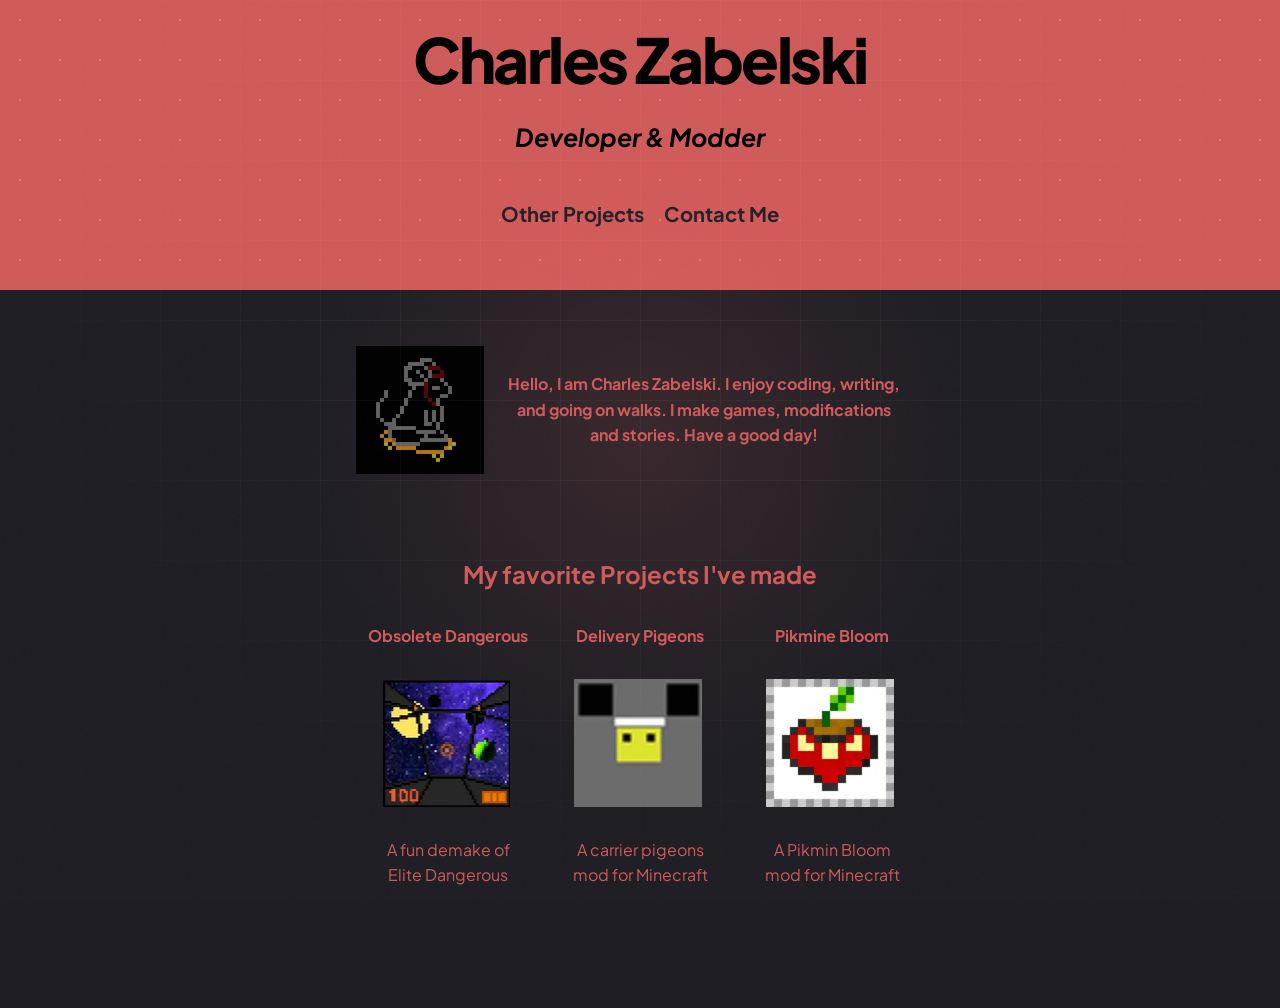
<file: index.html>
<!DOCTYPE html>
 <html lang="en">
 <head>
    <meta charset="UTF-8">
    <meta name="viewport" content="width=device-width, initial-scale=1.0">
    <title>Charles Zabelski's Portfolio</title>
    <link rel="preconnect" href="https://fonts.googleapis.com">
    <link rel="preconnect" href="https://fonts.gstatic.com" crossorigin>
    <link href="https://fonts.googleapis.com/css2?family=Plus+Jakarta+Sans:wght@400;500;600;700;800&family=JetBrains+Mono:wght@400;500&display=swap" rel="stylesheet">
    <link rel="stylesheet" href="templatemo-quantix-style.css">
 </head>
 <body>
    <section class="hero">
        
    <div class="header" >
        <h1 class="header-text" >Charles Zabelski</h1>
        <h5 class="header-text" ><i>Developer & Modder</i></h5>
        <div class="center">
                <a HREF="AllProjects.html" > 
                    <h6 class="header-subtext" >Other Projects</h6>  
                </a> 
                <a HREF="contacts.html" > 
                    <h6 class="header-subtext" >Contact Me</h6>  
                </a>        
        </div>
    
    </div>
    
        <div class="container">
            
            </br>
            <div class="center">
                
                <img src="images/icon.webp" alt="profile picture" width="auto" height="auto">
                <h4 class="gradient-text-about">Hello, I am Charles Zabelski. I enjoy coding, writing, and going on walks. I make games, modifications and stories. Have a good day!</h4>
            </div>             

            </br>
            </br>
            <div class="container">
                <h2 class="gradient-text" ><b>My favorite Projects I've made</b></h2>
                <div class="center">
                    <a HREF="https://blue-claws-entertainment.itch.io/obsolete-dangerous" > 
                        <h4 class="gradient-text" class="centered">Obsolete Dangerous</h4>  
                        <img src="images/Obsolete-dangerous-ss.webp" class="center" alt="Obsolete Dangerous" width="128" height="128">
                        <p class="gradient-text-project" >A fun demake of Elite Dangerous </p>
                    </a>
                    
                    <a HREF="https://www.curseforge.com/minecraft/mc-mods/delivery-pigeons"> 
                        <h4 class="gradient-text" >Delivery Pigeons</h4>  
                        <img src="images/pigeon-logo.webp" alt="Delivery Pigeons" class="center" width="128" height="128">
                        <p class="gradient-text-project" >A carrier pigeons mod for Minecraft</p>
                    </a>

                    <a HREF="https://www.curseforge.com/minecraft/mc-mods/pikmine-bloom"> 
                        <h4 class="gradient-text" >Pikmine Bloom</h4>  
                        <img src="images/pikmine.webp" alt="Pikmine Bloom" class="center" width="128" height="128">
                        <p class="gradient-text-project" >A Pikmin Bloom mod for Minecraft </p>
                    </a>
                </div>

            </div>
        </div>
        
    </section>
   
    </body>
 </html>
</file>
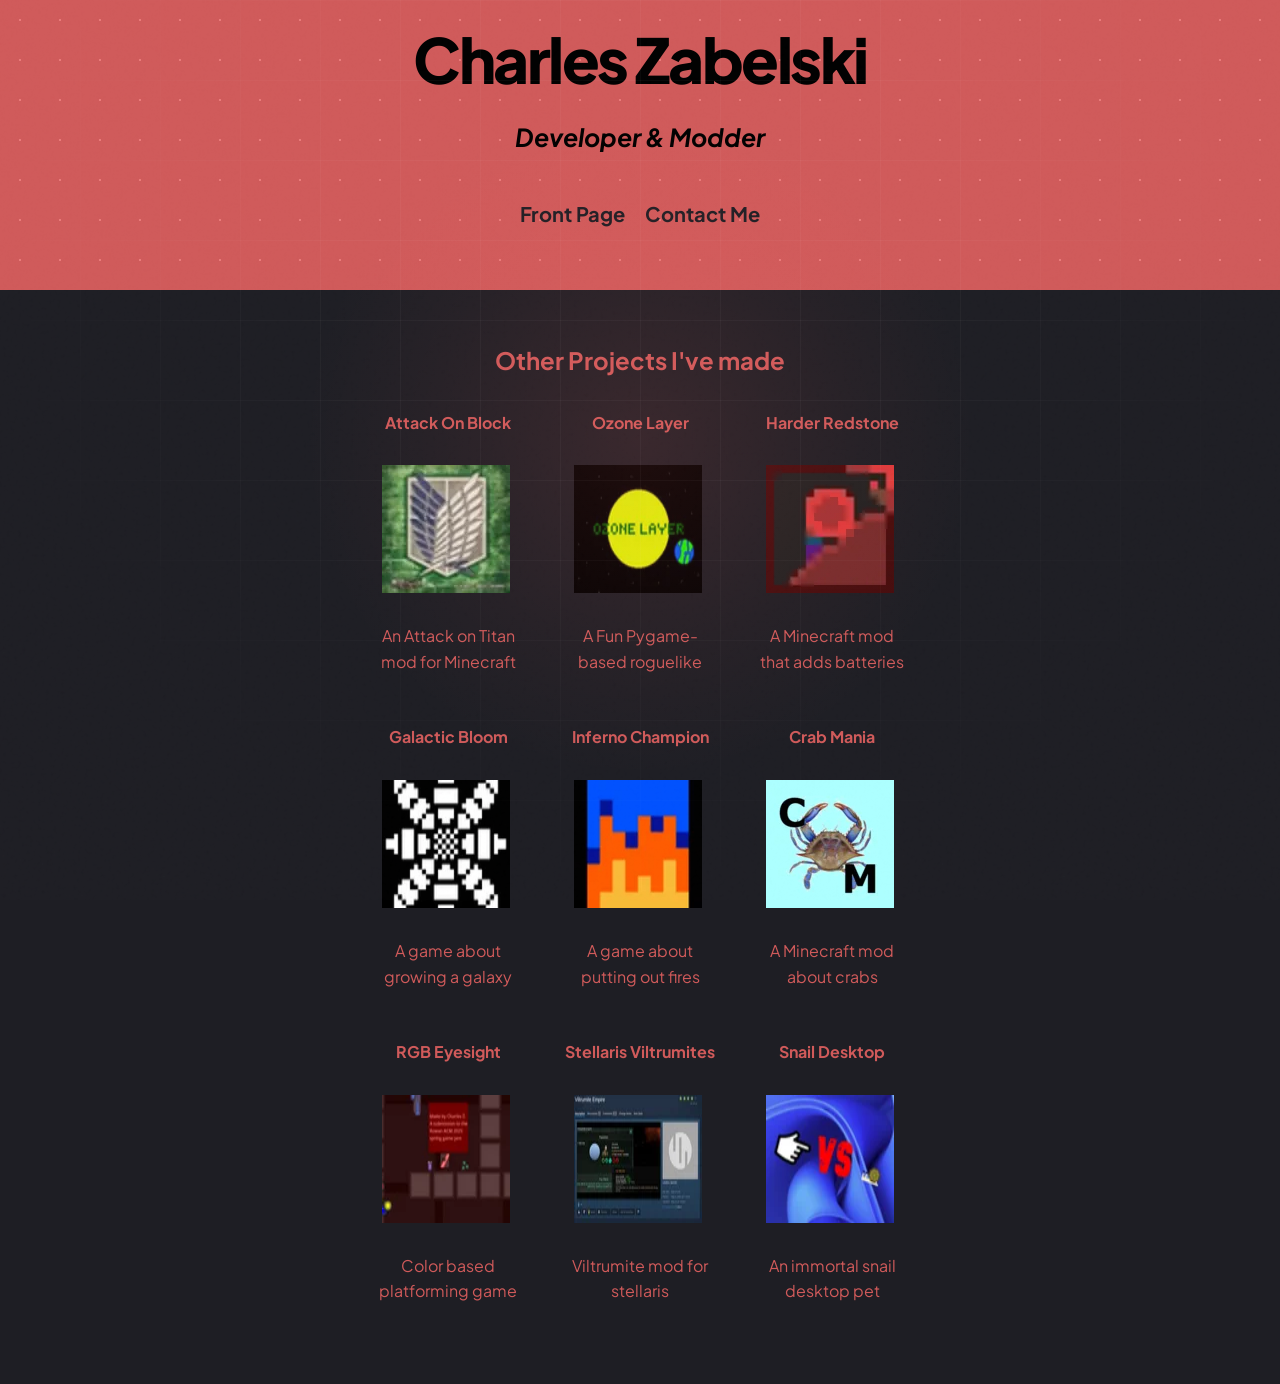
<file: AllProjects.html>
<!DOCTYPE html>
 <html lang="en">
 <head>
    <meta charset="UTF-8">
    <meta name="viewport" content="width=device-width, initial-scale=1.0">
    <title>Charles Zabelski's - Other Projects</title>
    <link rel="preconnect" href="https://fonts.googleapis.com">
    <link rel="preconnect" href="https://fonts.gstatic.com" crossorigin>
    <link href="https://fonts.googleapis.com/css2?family=Plus+Jakarta+Sans:wght@400;500;600;700;800&family=JetBrains+Mono:wght@400;500&display=swap" rel="stylesheet">
    <link rel="stylesheet" href="templatemo-quantix-style.css">
 </head>
 <body>
    <section class="hero">
    <div class="header">
        <h1 class="header-text" >Charles Zabelski</h1>
        <h5 class="header-text" ><i>Developer & Modder</i></h5>
        <div class="center">
                <a HREF="index.html" > 
                    <h6 class="header-subtext" >Front Page</h6>  
                </a> 
                <a HREF="contacts.html" > 
                    <h6 class="header-subtext" >Contact Me</h6>  
                </a>        
        </div>
    </div>
        </br>
        </br>
        
        <div class="wide-container">
                <h2 class="gradient-text">Other Projects I've made</h2>  
                <div class="center">
                    <a HREF="https://www.curseforge.com/minecraft/mc-mods/attack-on-block" > 
                        <h4 class="gradient-text" class="centered">Attack On Block</h4>  
                        <img src="images/aot.webp" class="center" alt="Attack On Block" width="128" height="128">
                        <p class="gradient-text-project" >An Attack on Titan mod for Minecraft</p>
                    </a>
                    
                    <a HREF="https://blue-claws-entertainment.itch.io/ozone-layer"> 
                        <h4 class="gradient-text" >Ozone Layer</h4>  
                        <img src="images/ozone.webp" alt="Ozone Layer" class="center" width="128" height="128">
                        <p class="gradient-text-project" >A Fun Pygame-based roguelike</p>
                    </a>

                    <a HREF="https://www.curseforge.com/minecraft/mc-mods/harder-redstone"> 
                        <h4 class="gradient-text" >Harder Redstone</h4>  
                        <img src="images/hr.webp" alt="Harder Redstone" class="center" width="128" height="128">
                        <p class="gradient-text-project" >A Minecraft mod that adds batteries</p>                    
                    </a>
                </div> 
                <div class="center">
                    <a HREF="https://blue-claws-entertainment.itch.io/galactic-bloom" > 
                        <h4 class="gradient-text" class="centered">Galactic Bloom</h4>  
                        <img src="images/rural.webp" class="center" alt="Rural Galaxy" width="128" height="128">
                        <p class="gradient-text-project" >A game about growing a galaxy</p>
                    </a>
                    
                    <a HREF="https://blue-claws-entertainment.itch.io/inferno-champion"> 
                        <h4 class="gradient-text" >Inferno Champion</h4>  
                        <img src="images/inferno-champion.webp" alt="Inferno Champion" class="center" width="128" height="128">
                        <p class="gradient-text-project" >A game about putting out fires</p>
                    </a>

                    <a HREF="https://www.curseforge.com/minecraft/mc-mods/crab-mania"> 
                        <h4 class="gradient-text" >Crab Mania</h4>  
                        <img src="images/crab-logo.webp" alt="Crab Mania" class="center" width="128" height="128">
                        <p class="gradient-text-project" >A Minecraft mod about crabs</p>
                    </a>
                </div> 
                <div class="center">
                    <a HREF="https://blue-claws-entertainment.itch.io/rgb-eyesight" > 
                        <h4 class="gradient-text" class="centered">RGB Eyesight</h4>  
                        <img src="images/rgb.webp" class="center" alt="RGB Eyesight" width="128" height="128">
                        <p class="gradient-text-project" >Color based platforming game</p>
                    </a>
                    
                    <a HREF="https://steamcommunity.com/sharedfiles/filedetails/?id=3239574526"> 
                        <h4 class="gradient-text" >Stellaris Viltrumites</h4>  
                        <img src="images/viltrumite-stellaris-mod.webp" alt="Stellaris viltrumites mod" class="center" width="128" height="128">
                        <p class="gradient-text-project" >Viltrumite mod for stellaris</p>
                    </a>

                    <a HREF="https://blue-claws-entertainment.itch.io/immortal-snail-desktop-pet"> 
                        <h4 class="gradient-text" >Snail Desktop</h4>  
                        <img src="images/snail.webp" alt="Immortal Snail Desktop" class="center" width="128" height="128">   
                        <p class="gradient-text-project" >An immortal snail desktop pet</p>
                    </a>
                </div>    
            </div>
            
       </div>
    </section>
</body>
</html>
</file>
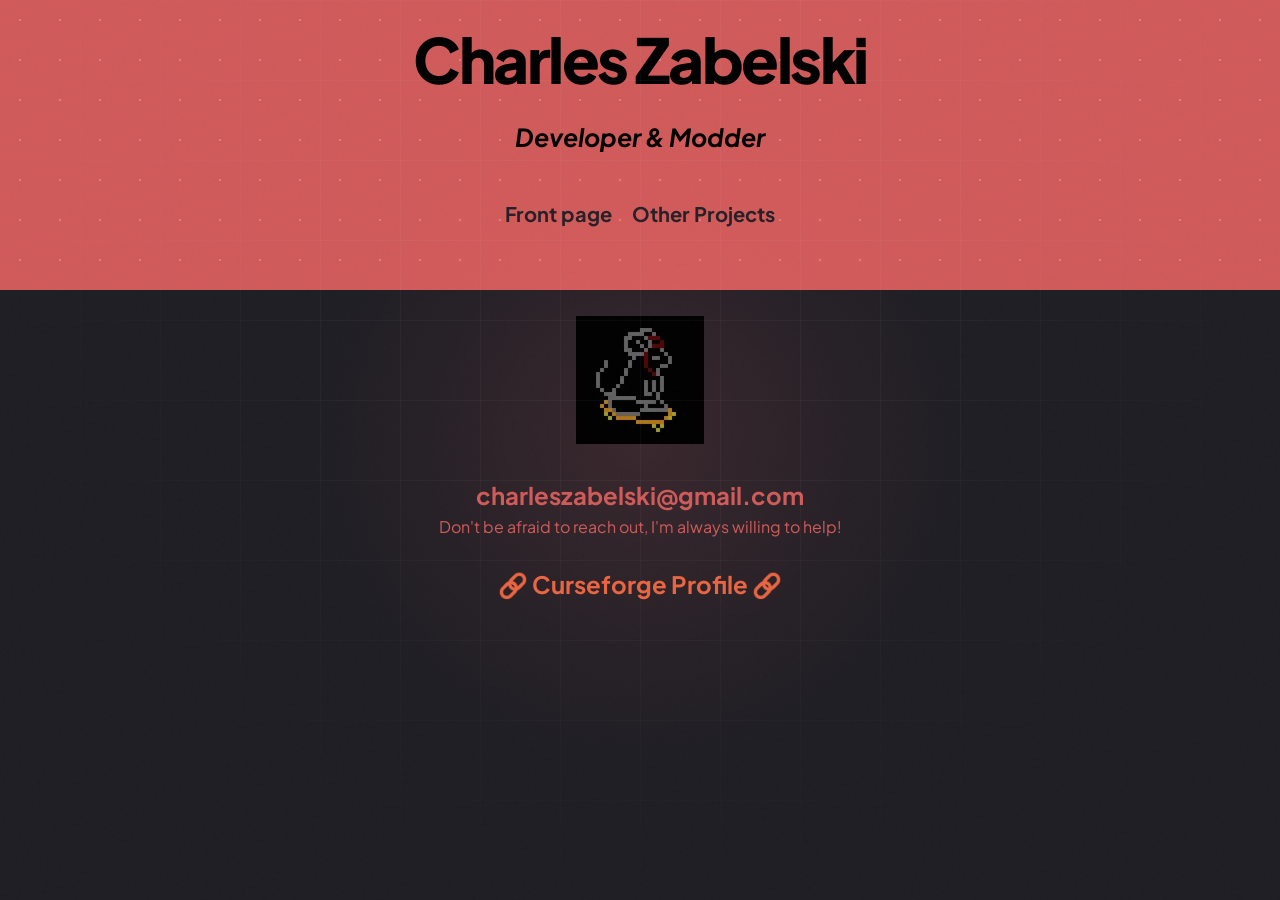
<file: contacts.html>
<!DOCTYPE html>
 <html lang="en">
 <head>
    <meta charset="UTF-8">
    <meta name="viewport" content="width=device-width, initial-scale=1.0">
    <title>Charles Zabelski's Portfolio</title>
    <link rel="preconnect" href="https://fonts.googleapis.com">
    <link rel="preconnect" href="https://fonts.gstatic.com" crossorigin>
    <link href="https://fonts.googleapis.com/css2?family=Plus+Jakarta+Sans:wght@400;500;600;700;800&family=JetBrains+Mono:wght@400;500&display=swap" rel="stylesheet">
    <link rel="stylesheet" href="templatemo-quantix-style.css">
 </head>
 <body>
    <section class="hero">
        
    <div class="header" >
        <h1 class="header-text" >Charles Zabelski</h1>
        <h5 class="header-text" ><i>Developer & Modder</i></h5>
        <div class="center">
                <a HREF="index.html" > 
                    <h6 class="header-subtext" >Front page</h6>  
                </a> 
                <a HREF="AllProjects.html" > 
                    <h6 class="header-subtext" >Other Projects</h6>  
                </a>        
        </div>
    </div>
    
        <div class="container">
            
            </br>
            <img src="images/icon.webp" alt="profile picture" width="auto" height="auto">
             </br></br>
            <h2 class="gradient-text">charleszabelski@gmail.com</h2>
            <p class="gradient-text"> Don't be afraid to reach out, I'm always willing to help!</p>
            </br>
            <a HREF="https://www.curseforge.com/members/charz1851/projects" class="gradient-text"><h2 class="curseforge">🔗 Curseforge Profile 🔗</h2></a>
            
        </div>
    </div>
        
    </section>
   
    </body>
 </html>
</file>
<file: templatemo-quantix-style.css>
/* ============================================
           QUANTIX - SaaS Landing Page Template
           Design: TemplateMo
           https://templatemo.com
        ============================================ */

        *,
        *::before,
        *::after {
            margin: 0;
            padding: 0;
            box-sizing: border-box;
        }

        :root {
            --deep-space: #1E1E24;
            --surface-1: #26262D;
            --surface-2: #2E2E36;
            --surface-3: #36363F;
            --accent: #D05A5A;
            --accent-light: #EA7A7A;
            --accent-glow: rgba(255, 107, 107, 0.35);
            --accent-soft: rgba(255, 107, 107, 0.08);
            --accent-border: rgba(255, 107, 107, 0.25);
            --text-primary: #EEEEF0;
            --text-secondary: #8A8B9E;
            --text-muted: #55566A;
            --border-subtle: rgba(255, 255, 255, 0.06);
            --green: #22C55E;
            --amber: #F59E0B;
            --rose: #F43F5E;
            --radius: 16px;
            --radius-sm: 10px;
            --radius-xs: 6px;
            --radius-pill: 100px;
        }

        html { scroll-behavior: smooth; }

        body {
            font-family: 'Plus Jakarta Sans', -apple-system, sans-serif;
            background-color: var(--deep-space);
            color: var(--text-primary);
            line-height: 1.6;
            overflow-x: hidden;
            -webkit-font-smoothing: antialiased;
        }

        /* Grain overlay */
        body::after {
            content: '';
            position: fixed;
            inset: 0;
            background-image: url("data:image/svg+xml,%3Csvg viewBox='0 0 256 256' xmlns='http://www.w3.org/2000/svg'%3E%3Cfilter id='n'%3E%3CfeTurbulence type='fractalNoise' baseFrequency='0.9' numOctaves='4' stitchTiles='stitch'/%3E%3C/filter%3E%3Crect width='100%25' height='100%25' filter='url(%23n)' opacity='0.03'/%3E%3C/svg%3E");
            pointer-events: none;
            z-index: 9999;
            opacity: 0.5;
        }

        a { text-decoration: none; color: inherit; }

        header-background {
          background-size: 40px 40px;
          background-image: radial-gradient(circle, #000000 1px, rgba(0, 0, 0, 0) 1px);
        }
        .mono { font-family: 'JetBrains Mono', monospace; }

        /* ===== NAVBAR ===== */

        .navbar {
            position: fixed;
            top: 0;
            left: 0;
            width: 100%;
            z-index: 1000;
            padding: 20px 0;
            transition: all 0.4s ease;
        }

        .navbar.scrolled {
            background: rgba(30, 30, 36, 0.8);
            backdrop-filter: blur(24px);
            -webkit-backdrop-filter: blur(24px);
            padding: 14px 0;
            border-bottom: 1px solid var(--border-subtle);
        }

        .navbar .container {
            display: flex;
            align-items: center;
            justify-content: space-between;
        }

        .nav-brand {
            font-size: 20px;
            font-weight: 800;
            letter-spacing: -0.04em;
            display: flex;
            align-items: center;
            gap: 10px;
        }

        .brand-icon {
            width: 30px;
            height: 30px;
            background: var(--accent);
            border-radius: 8px;
            display: grid;
            place-items: center;
            font-size: 14px;
            font-weight: 800;
            color: #fff;
            box-shadow: 0 0 24px var(--accent-glow);
        }

        .nav-links {
            display: flex;
            align-items: center;
            gap: 32px;
            list-style: none;
        }

        .nav-links a {
            font-size: 13.5px;
            font-weight: 500;
            color: var(--text-muted);
            transition: color 0.3s;
            letter-spacing: -0.01em;
        }

        .nav-links a:hover { color: var(--text-primary); }

        .nav-mobile-actions {
            display: none;
        }

        .nav-actions { display: flex; align-items: center; gap: 10px; }

        .btn {
            display: inline-flex;
            align-items: center;
            justify-content: center;
            gap: 8px;
            padding: 10px 22px;
            border-radius: var(--radius-pill);
            font-family: inherit;
            font-size: 13.5px;
            font-weight: 600;
            cursor: pointer;
            border: none;
            transition: all 0.3s ease;
            letter-spacing: -0.01em;
        }

        .btn-ghost { background: transparent; color: var(--text-secondary); }
        .btn-ghost:hover { color: var(--text-primary); }

        .btn-primary {
            background: var(--accent);
            color: #fff;
            box-shadow: 0 0 24px var(--accent-glow),
                        0 1px 0 rgba(255,255,255,0.1) inset;
        }

        .btn-primary:hover {
            background: #FF8585;
            box-shadow: 0 0 36px var(--accent-glow),
                        0 1px 0 rgba(255,255,255,0.15) inset;
            transform: translateY(-1px);
        }

        .btn-secondary {
            background: rgba(255,255,255,0.05);
            color: var(--text-primary);
            border: 1px solid var(--border-subtle);
        }

        .btn-secondary:hover {
            background: rgba(255,255,255,0.08);
            border-color: rgba(255,255,255,0.1);
        }

        .btn-lg { padding: 14px 32px; font-size: 14.5px; }

        .btn-primary .btn-arrow { transition: transform 0.3s; }
        .btn-primary:hover .btn-arrow { transform: translateX(3px); }

        .nav-toggle {
            display: none;
            flex-direction: column;
            gap: 5px;
            background: none;
            border: none;
            cursor: pointer;
            padding: 4px;
            z-index: 1001;
        }

        .nav-toggle span {
            width: 20px;
            height: 2px;
            background: var(--text-primary);
            border-radius: 2px;
            transition: all 0.3s;
        }

        .nav-toggle.active span:nth-child(1) { transform: rotate(45deg) translate(5px, 5px); }
        .nav-toggle.active span:nth-child(2) { opacity: 0; }
        .nav-toggle.active span:nth-child(3) { transform: rotate(-45deg) translate(5px, -5px); }

        /* ===== HERO ===== */



        .hero::before {
            content: '';
            position: absolute;
            top: 10%;
            left: 50%;
            transform: translateX(-50%);
            width: 1000px;
            height: 700px;
            background: radial-gradient(circle at center,
                rgba(255, 107, 107, 0.12) 0%,
                rgba(255, 107, 107, 0.04) 35%,
                transparent 55%);
            pointer-events: none;
        }

        .hero::after {
            content: '';
            position: absolute;
            inset: 0;
            background-image:
                linear-gradient(rgba(255,255,255,0.035) 1px, transparent 1px),
                linear-gradient(90deg, rgba(255,255,255,0.035) 1px, transparent 1px);
            background-size: 80px 80px;
            mask-image: radial-gradient(ellipse at 50% 30%, black 30%, transparent 75%);
            -webkit-mask-image: radial-gradient(ellipse at 50% 30%, black 30%, transparent 75%);
            pointer-events: none;
        }
        
        .hero-inner {
            position: relative;
            z-index: 1;
            display: grid;
            grid-template-columns: 1fr 1fr;
            gap: 60px;
            align-items: center;
            max-width: 1200px;
            margin: 0 auto;
        }

        .hero-content { max-width: 560px; }

        .hero-badge {
            display: inline-flex;
            align-items: center;
            gap: 8px;
            padding: 5px 16px 5px 7px;
            background: var(--accent-soft);
            border: 1px solid rgba(255, 107, 107, 0.2);
            border-radius: var(--radius-pill);
            font-size: 12.5px;
            font-weight: 600;
            color: var(--accent-light);
            margin-bottom: 28px;
        }

        .badge-dot {
            width: 7px;
            height: 7px;
            background: var(--green);
            border-radius: 50%;
            box-shadow: 0 0 8px rgba(34, 197, 94, 0.6);
            animation: dotPulse 2s ease-in-out infinite;
        }

        @keyframes dotPulse {
            0%, 100% { opacity: 1; }
            50% { opacity: 0.4; }
        }

        .hero h1 {
            font-size: clamp(40px, 5vw, 62px);
            font-weight: 800;
            letter-spacing: -0.04em;
            line-height: normal;
            margin-bottom: 20px;
        }

        .gradient-text {
            background: var(--accent);
            -webkit-background-clip: text;
            background-clip: text;
            -webkit-text-fill-color: transparent;
            text-align: center;

            word-wrap: break-word;

        }
        .gradient-text-project {
            background: var(--accent);
            -webkit-background-clip: text;
            background-clip: text;
            -webkit-text-fill-color: transparent;
            text-align: center;
            margin:20px;
            width: 152px;
            word-wrap: break-word;


        }
        .gradient-text-about {
            background: var(--accent);
            -webkit-background-clip: text;
            background-clip: text;
            -webkit-text-fill-color: transparent;
            text-align: center;
            margin:20px;
            width: 400px;
            word-wrap: wrap;


        }
        .hero-desc {
            font-size: 16.5px;
            color: var(--text-secondary);
            line-height: 1.7;
            margin-bottom: 36px;
            max-width: 460px;
        }
        .header {
          padding: 20px;
          text-align: center;
          background: var(--accent);
          color: gray;
          font-size: 30px;
            background-size: 40px 40px;
          background-image: radial-gradient(circle, var(--accent-light) 1px, rgba(0, 0, 0, 0) 1px);
        }
        .header-text {
          text-align: center;
          color: #000000;
         }
        .header-subtext{
         padding:10px;
          text-align: center;
          color: var(--deep-space);
        }
        .curseforge{

            background: #ea6541;
            -webkit-background-clip: text;
            background-clip: text;
            -webkit-text-fill-color: transparent;
            text-align: center;

        }
        .hero-cta {
            display: flex;
            align-items: center;
            gap: 14px;
            margin-bottom: 48px;
        }

        .trusted-row { display: flex; flex-direction: column; gap: 14px; }

        .trusted-label {
            font-size: 11.5px;
            font-weight: 500;
            color: var(--text-muted);
            text-transform: uppercase;
            letter-spacing: 0.1em;
        }

        .trusted-logos {
            display: flex;
            align-items: center;
            gap: 28px;
            flex-wrap: wrap;
        }

        .trusted-logo {
            opacity: 0.25;
            transition: opacity 0.3s;
            font-size: 14px;
            font-weight: 700;
            color: var(--text-secondary);
            letter-spacing: -0.02em;
            display: flex;
            align-items: center;
            gap: 6px;
        }

        .trusted-logo:hover { opacity: 0.5; }

        .trusted-logo .t-icon {
            width: 18px;
            height: 18px;
            border-radius: 4px;
            background: rgba(255,255,255,0.15);
        }
  .top-left {
      position: absolute;
      top: 8px;
      left: 16px;
    }
    .center {
      display: flex;
      justify-content: center;
      align-items: center;

        margin: 30px;    
    }
    .centered {
      position: absolute;

      top: 50%;
      left: 50%;

      transform: translate(-50%, -50%);
    }
    .container {
      position: relative;
      text-align: center;
      color: white;
       margin-bottom: 100px;
        
    }
        .wide-container {
            float: center;
            clear: none;
            margin-bottom: 60px;
            text-align: center;        
        }
        /* Hero mockup */
        .hero-mockup { position: relative; }

        .mockup-window {
            background: var(--surface-1);
            border: 1px solid var(--border-subtle);
            border-radius: 14px;
            overflow: hidden;
            box-shadow: 0 40px 80px rgba(0,0,0,0.5),
                        0 0 0 1px rgba(255,255,255,0.03) inset;
            transform: perspective(1200px) rotateY(-4deg) rotateX(2deg);
            transition: transform 0.5s ease;
        }

        .mockup-window:hover {
            transform: perspective(1200px) rotateY(-1deg) rotateX(1deg);
        }

        .mockup-toolbar {
            display: flex;
            align-items: center;
            gap: 6px;
            padding: 12px 16px;
            border-bottom: 1px solid var(--border-subtle);
        }

        .mockup-dot {
            width: 10px;
            height: 10px;
            border-radius: 50%;
        }

        .mockup-dot:nth-child(1) { background: var(--rose); opacity: 0.7; }
        .mockup-dot:nth-child(2) { background: var(--amber); opacity: 0.7; }
        .mockup-dot:nth-child(3) { background: var(--green); opacity: 0.7; }

        .mockup-body { padding: 20px; }

        .mockup-metric-row {
            display: grid;
            grid-template-columns: repeat(3, 1fr);
            gap: 12px;
            margin-bottom: 16px;
        }

        .mockup-metric {
            background: var(--surface-2);
            border-radius: 10px;
            padding: 14px;
            border: 1px solid var(--border-subtle);
        }

        .mockup-metric .mm-label {
            font-size: 10px;
            color: var(--text-muted);
            margin-bottom: 6px;
            text-transform: uppercase;
            letter-spacing: 0.06em;
        }

        .mockup-metric .mm-value {
            font-size: 20px;
            font-weight: 800;
            letter-spacing: -0.04em;
        }

        .mockup-metric .mm-change {
            font-size: 10px;
            font-weight: 600;
            color: var(--green);
            margin-top: 4px;
        }

        .mockup-chart {
            background: var(--surface-2);
            border-radius: 10px;
            padding: 16px;
            border: 1px solid var(--border-subtle);
            height: 120px;
            position: relative;
            overflow: hidden;
        }

        .mockup-chart-label {
            font-size: 10px;
            color: var(--text-muted);
            text-transform: uppercase;
            letter-spacing: 0.06em;
        }

        .chart-line {
            position: absolute;
            bottom: 16px;
            left: 16px;
            right: 16px;
            height: 60px;
        }

        .chart-line svg { width: 100%; height: 100%; }

        /* ===== SECTIONS ===== */

        .section { padding: 120px 0; position: relative; }

        .section-label {
            display: inline-flex;
            align-items: center;
            gap: 8px;
            font-size: 12px;
            font-weight: 600;
            color: var(--accent);
            text-transform: uppercase;
            letter-spacing: 0.1em;
            margin-bottom: 14px;
            font-family: 'JetBrains Mono', monospace;
        }

        .section-label::before {
            content: '';
            width: 18px;
            height: 2px;
            background: var(--accent);
            border-radius: 2px;
        }

        .section-title {
            font-size: clamp(30px, 4vw, 46px);
            font-weight: 800;
            letter-spacing: -0.04em;
            line-height: 1.1;
            margin-bottom: 14px;
        }

        .section-desc {
            font-size: 16px;
            color: var(--text-secondary);
            max-width: 480px;
            line-height: 1.7;
        }

        .section-header {
            text-align: center;
            margin-bottom: 64px;
        }

        .section-header .section-desc { margin: 0 auto; }

        /* ===== TABBED FEATURES ===== */

        .features-section {
            border-top: 1px solid var(--border-subtle);
        }

        .feature-tabs {
            display: flex;
            justify-content: center;
            gap: 4px;
            margin-bottom: 56px;
            background: var(--surface-1);
            border: 1px solid var(--border-subtle);
            border-radius: var(--radius-pill);
            padding: 4px;
            width: fit-content;
            margin-left: auto;
            margin-right: auto;
        }

        .feature-tab {
            padding: 10px 24px;
            border-radius: var(--radius-pill);
            font-family: inherit;
            font-size: 13.5px;
            font-weight: 600;
            color: var(--text-muted);
            background: transparent;
            border: none;
            cursor: pointer;
            transition: all 0.3s ease;
            white-space: nowrap;
            letter-spacing: -0.01em;
        }

        .feature-tab:hover {
            color: var(--text-secondary);
        }

        .feature-tab.active {
            background: var(--accent);
            color: #fff;
            box-shadow: 0 0 20px var(--accent-glow);
        }

        .feature-panels { position: relative; }

        .feature-panel {
            display: none;
            grid-template-columns: 1fr 1.2fr;
            gap: 64px;
            align-items: center;
            animation: panelIn 0.45s ease forwards;
        }

        .feature-panel.active { display: grid; }

        @keyframes panelIn {
            from { opacity: 0; transform: translateY(16px); }
            to { opacity: 1; transform: translateY(0); }
        }

        .feature-text { max-width: 440px; }

        .feature-text .feat-icon {
            width: 48px;
            height: 48px;
            background: var(--accent-soft);
            border: 1px solid rgba(255, 107, 107, 0.10);
            border-radius: 12px;
            display: grid;
            place-items: center;
            margin-bottom: 24px;
            color: var(--accent);
        }

        .feature-text h3 {
            font-size: 28px;
            font-weight: 800;
            letter-spacing: -0.04em;
            margin-bottom: 14px;
            line-height: 1.15;
        }

        .feature-text p {
            font-size: 15px;
            color: var(--text-secondary);
            line-height: 1.75;
            margin-bottom: 28px;
        }

        .feature-bullets {
            list-style: none;
            display: flex;
            flex-direction: column;
            gap: 12px;
        }

        .feature-bullets li {
            display: flex;
            align-items: center;
            gap: 10px;
            font-size: 13.5px;
            color: var(--text-secondary);
        }

        .feature-bullets li svg { color: var(--accent); flex-shrink: 0; }

        /* Feature panel embedded UIs */
        .feature-visual {
            background: var(--surface-1);
            border: 1px solid var(--border-subtle);
            border-radius: 16px;
            overflow: hidden;
            box-shadow: 0 20px 60px rgba(0,0,0,0.3);
            position: relative;
        }

        .fv-toolbar {
            display: flex;
            align-items: center;
            gap: 6px;
            padding: 11px 16px;
            border-bottom: 1px solid var(--border-subtle);
            background: rgba(255,255,255,0.02);
        }

        .fv-dot { width: 8px; height: 8px; border-radius: 50%; }
        .fv-dot:nth-child(1) { background: var(--rose); opacity: 0.6; }
        .fv-dot:nth-child(2) { background: var(--amber); opacity: 0.6; }
        .fv-dot:nth-child(3) { background: var(--green); opacity: 0.6; }

        .fv-body { padding: 24px; }

        /* — Panel 1: Dashboard mini-UI — */
        .dash-metrics {
            display: grid;
            grid-template-columns: repeat(3, 1fr);
            gap: 10px;
            margin-bottom: 16px;
        }

        .dash-metric {
            background: var(--surface-2);
            border: 1px solid var(--border-subtle);
            border-radius: var(--radius-sm);
            padding: 14px;
        }

        .dash-metric .dm-label {
            font-size: 9.5px;
            color: var(--text-muted);
            text-transform: uppercase;
            letter-spacing: 0.08em;
            margin-bottom: 6px;
            font-family: 'JetBrains Mono', monospace;
        }

        .dash-metric .dm-val {
            font-size: 22px;
            font-weight: 800;
            letter-spacing: -0.04em;
            margin-bottom: 4px;
        }

        .dash-metric .dm-change {
            font-size: 10px;
            font-weight: 600;
        }

        .dm-change.up { color: var(--green); }
        .dm-change.down { color: var(--rose); }

        .dash-chart-area {
            background: var(--surface-2);
            border: 1px solid var(--border-subtle);
            border-radius: var(--radius-sm);
            padding: 16px;
            height: 140px;
            position: relative;
        }

        .dash-chart-area .dca-title {
            font-size: 10px;
            color: var(--text-muted);
            text-transform: uppercase;
            letter-spacing: 0.08em;
            font-family: 'JetBrains Mono', monospace;
            margin-bottom: 8px;
        }

        .dash-chart-area svg { width: 100%; height: 80px; }

        /* — Panel 2: Funnel visual — */
        .funnel-stages {
            display: flex;
            flex-direction: column;
            gap: 6px;
        }

        .funnel-stage {
            display: flex;
            align-items: center;
            gap: 14px;
            padding: 10px 14px;
            background: var(--surface-2);
            border: 1px solid var(--border-subtle);
            border-radius: var(--radius-xs);
        }

        .funnel-bar-wrap { flex: 1; }

        .funnel-bar-label {
            display: flex;
            justify-content: space-between;
            font-size: 11px;
            margin-bottom: 5px;
        }

        .funnel-bar-label span:first-child { color: var(--text-secondary); }
        .funnel-bar-label span:last-child { font-family: 'JetBrains Mono', monospace; color: var(--text-muted); font-size: 10.5px; }

        .funnel-track {
            height: 6px;
            background: rgba(255,255,255,0.06);
            border-radius: 6px;
            overflow: hidden;
        }

        .funnel-fill {
            height: 100%;
            border-radius: 6px;
            background: var(--accent);
            transition: width 0.8s cubic-bezier(0.4, 0, 0.2, 1);
        }

        .funnel-fill.green { background: var(--green); }
        .funnel-fill.amber { background: var(--amber); }

        .funnel-drop {
            font-size: 10px;
            font-weight: 600;
            color: var(--rose);
            font-family: 'JetBrains Mono', monospace;
            width: 44px;
            text-align: right;
            flex-shrink: 0;
        }

        /* — Panel 3: Code snippet — */
        .code-block {
            background: var(--deep-space);
            border: 1px solid var(--border-subtle);
            border-radius: var(--radius-sm);
            padding: 20px;
            font-family: 'JetBrains Mono', monospace;
            font-size: 12px;
            line-height: 1.8;
            color: var(--text-secondary);
            overflow-x: auto;
        }

        .code-block .c-key { color: var(--accent-light); }
        .code-block .c-str { color: var(--green); }
        .code-block .c-fn { color: var(--amber); }
        .code-block .c-comment { color: var(--text-muted); }
        .code-block .c-num { color: var(--rose); }

        .code-output {
            margin-top: 12px;
            background: var(--surface-2);
            border: 1px solid var(--border-subtle);
            border-radius: var(--radius-sm);
            padding: 14px 16px;
        }

        .code-output .co-label {
            font-size: 9.5px;
            color: var(--text-muted);
            text-transform: uppercase;
            letter-spacing: 0.08em;
            font-family: 'JetBrains Mono', monospace;
            margin-bottom: 8px;
        }

        .code-output .co-result {
            display: flex;
            align-items: center;
            gap: 8px;
            font-size: 12px;
            color: var(--green);
            font-family: 'JetBrains Mono', monospace;
        }

        .co-result .pulse-ring {
            width: 8px;
            height: 8px;
            background: var(--green);
            border-radius: 50%;
            box-shadow: 0 0 8px rgba(34,197,94,0.5);
        }

        /* — Panel 4: Session replay — */
        .replay-ui {
            background: var(--surface-2);
            border: 1px solid var(--border-subtle);
            border-radius: var(--radius-sm);
            overflow: hidden;
        }

        .replay-header {
            padding: 10px 14px;
            border-bottom: 1px solid var(--border-subtle);
            display: flex;
            align-items: center;
            justify-content: space-between;
        }

        .replay-header .rh-left {
            display: flex;
            align-items: center;
            gap: 8px;
            font-size: 11px;
            color: var(--text-secondary);
        }

        .replay-header .rh-left .live-dot {
            width: 6px;
            height: 6px;
            background: var(--rose);
            border-radius: 50%;
            box-shadow: 0 0 6px rgba(244,63,94,0.5);
            animation: dotPulse 1.5s ease-in-out infinite;
        }

        .replay-header .rh-time {
            font-size: 10px;
            color: var(--text-muted);
            font-family: 'JetBrains Mono', monospace;
        }

        .replay-viewport {
            padding: 20px;
            min-height: 160px;
            position: relative;
        }

        /* Fake mini-page inside replay */
        .replay-page {
            background: #28282f;
            border-radius: 6px;
            padding: 14px;
            border: 1px solid var(--border-subtle);
        }

        .rp-nav {
            height: 6px;
            background: rgba(255,255,255,0.06);
            border-radius: 3px;
            margin-bottom: 12px;
            width: 60%;
        }

        .rp-hero-block {
            height: 10px;
            background: rgba(255,255,255,0.08);
            border-radius: 3px;
            margin-bottom: 6px;
            width: 80%;
        }

        .rp-hero-block:nth-child(3) { width: 50%; margin-bottom: 12px; }

        .rp-btn-block {
            display: inline-block;
            height: 8px;
            width: 48px;
            background: var(--accent);
            opacity: 0.6;
            border-radius: 4px;
            margin-bottom: 16px;
        }

        .rp-grid {
            display: grid;
            grid-template-columns: repeat(3, 1fr);
            gap: 6px;
        }

        .rp-card {
            height: 28px;
            background: rgba(255,255,255,0.04);
            border-radius: 4px;
            border: 1px solid var(--border-subtle);
        }

        /* Cursor animation */
        .replay-cursor {
            position: absolute;
            width: 12px;
            height: 12px;
            border-left: 2px solid var(--accent);
            border-top: 2px solid var(--accent);
            transform: rotate(-45deg);
            filter: drop-shadow(0 0 6px rgba(255,107,107,0.4));
            animation: cursorMove 4s ease-in-out infinite;
        }

        @keyframes cursorMove {
            0% { top: 60px; left: 40px; }
            25% { top: 80px; left: 140px; }
            50% { top: 110px; left: 100px; }
            75% { top: 70px; left: 180px; }
            100% { top: 60px; left: 40px; }
        }

        .replay-timeline {
            padding: 10px 14px;
            border-top: 1px solid var(--border-subtle);
            display: flex;
            align-items: center;
            gap: 10px;
        }

        .replay-timeline .rt-play {
            width: 20px;
            height: 20px;
            border-radius: 50%;
            background: var(--accent);
            display: grid;
            place-items: center;
            flex-shrink: 0;
        }

        .rt-track {
            flex: 1;
            height: 3px;
            background: rgba(255,255,255,0.08);
            border-radius: 3px;
            overflow: hidden;
        }

        .rt-progress {
            height: 100%;
            width: 45%;
            background: var(--accent);
            border-radius: 3px;
        }

        .replay-events {
            margin-top: 12px;
            display: flex;
            gap: 8px;
        }

        .replay-event-tag {
            padding: 4px 10px;
            background: var(--surface-2);
            border: 1px solid var(--border-subtle);
            border-radius: var(--radius-xs);
            font-size: 10px;
            color: var(--text-muted);
            font-family: 'JetBrains Mono', monospace;
            display: flex;
            align-items: center;
            gap: 5px;
        }

        .replay-event-tag .re-dot {
            width: 5px;
            height: 5px;
            border-radius: 50%;
        }

        /* — Panel 5: Privacy — */
        .privacy-grid {
            display: grid;
            grid-template-columns: 1fr 1fr;
            gap: 10px;
        }

        .privacy-card {
            background: var(--surface-2);
            border: 1px solid var(--border-subtle);
            border-radius: var(--radius-sm);
            padding: 18px;
        }

        .privacy-card .pc-icon {
            width: 32px;
            height: 32px;
            border-radius: 8px;
            background: rgba(34,197,94,0.1);
            border: 1px solid rgba(34,197,94,0.15);
            display: grid;
            place-items: center;
            margin-bottom: 12px;
            color: var(--green);
        }

        .privacy-card h4 {
            font-size: 13px;
            font-weight: 700;
            margin-bottom: 4px;
            letter-spacing: -0.02em;
        }

        .privacy-card p {
            font-size: 11.5px;
            color: var(--text-muted);
            line-height: 1.55;
        }

       
        /* ===== FOOTER ===== */

        .footer {
            border-top: 1px solid var(--border-subtle);
            padding: 0;
        }

        /* Row 1: Links */
        .footer-row-links {
            display: flex;
            align-items: center;
            justify-content: center;
            gap: 32px;
            padding: 28px 0;
            flex-wrap: wrap;
            border-bottom: 1px solid var(--border-subtle);
        }

        .footer-row-links a {
            font-size: 13px;
            color: var(--text-muted);
            transition: color 0.3s;
            letter-spacing: -0.01em;
        }

        .footer-row-links a:hover {
            color: var(--text-primary);
        }

        .footer-link-dot {
            width: 3px;
            height: 3px;
            border-radius: 50%;
            background: rgba(255, 255, 255, 0.12);
            flex-shrink: 0;
        }

        /* Row 2: Copyright + socials */
        .footer-row-bottom {
            display: flex;
            align-items: center;
            justify-content: space-between;
            padding: 24px 0 28px;
        }

        .footer-copy {
            font-size: 12.5px;
            color: var(--text-muted);
        }

        .footer-copy a {
            color: var(--accent);
            transition: color 0.3s;
        }

        .footer-copy a:hover {
            color: var(--accent-light);
        }

        .footer-right {
            display: flex;
            align-items: center;
            gap: 24px;
        }

        .footer-legal {
            display: flex;
            align-items: center;
            gap: 20px;
        }

        .footer-legal a {
            font-size: 12.5px;
            color: var(--text-muted);
            transition: color 0.3s;
        }

        .footer-legal a:hover {
            color: var(--text-primary);
        }

        .footer-right .separator {
            width: 1px;
            height: 16px;
            background: var(--border-subtle);
        }

        .footer-socials {
            display: flex;
            gap: 4px;
        }

        .footer-socials a {
            width: 34px;
            height: 34px;
            display: grid;
            place-items: center;
            border-radius: 8px;
            color: var(--text-muted);
            transition: all 0.3s;
        }

        .footer-socials a:hover {
            color: var(--text-primary);
            background: rgba(255, 255, 255, 0.04);
        }

        /* ===== SCROLL ANIMATIONS ===== */

        .fade-up {
            opacity: 0;
            transform: translateY(28px);
            transition: opacity 0.7s ease, transform 0.7s ease;
        }

        .fade-up.visible {
            opacity: 1;
            transform: translateY(0);
        }

        /* ===== RESPONSIVE ===== */

        @media (max-width: 1024px) {
            .hero-inner {
                grid-template-columns: 2fr;
                gap: 68px;
            }

            .hero-mockup { max-width: 500px; margin: 0 auto; }
            .mockup-window, .mockup-window:hover { transform: none; }

            .feature-panel, .feature-panel.active {
                grid-template-columns: 1fr;
                gap: 40px;
            }

            .feature-text { max-width: none; }

            .pricing-card.featured { transform: scale(1.02); }

            .footer-row-bottom { flex-direction: column; gap: 20px; text-align: center; }
            .footer-right { justify-content: center; }
        }

        @media (max-width: 768px) {
            .nav-links {
                position: fixed;
                top: 0;
                right: -100%;
                width: 280px;
                height: 100dvh;
                background: rgba(30, 30, 36, 0.98);
                backdrop-filter: blur(24px);
                -webkit-backdrop-filter: blur(24px);
                flex-direction: column;
                align-items: flex-start;
                padding: 80px 28px 80px;
                gap: 0;
                border-left: 1px solid var(--border-subtle);
                transition: right 0.35s cubic-bezier(0.4, 0, 0.2, 1);
                overflow-y: auto;
                z-index: 999;
            }

            .nav-links.open { right: 0; }
            .nav-links li { width: 100%; }

            .nav-links a {
                display: block;
                padding: 14px 0;
                font-size: 16px;
                border-bottom: 1px solid var(--border-subtle);
            }

            .nav-toggle { display: flex; }
            .nav-actions { display: none; }

            .nav-mobile-actions {
                display: flex;
                flex-direction: column;
                gap: 10px;
                padding-top: 24px;
                margin-top: 8px;
            }

            .nav-mobile-actions .btn {
                width: 100%;
                text-align: center;
                border-radius: var(--radius-pill);
                color: var(--text-primary);
            }

            .nav-mobile-actions .btn-primary {
                color: #fff;
            }

            .nav-mobile-actions a {
                border-bottom: none !important;
                padding: 10px 22px !important;
                font-size: 14px !important;
            }

            .hero-cta { flex-direction: column; align-items: stretch; }

            .feature-tabs {
                overflow-x: auto;
                justify-content: flex-start;
                width: 100%;
                border-radius: var(--radius-sm);
                -webkit-overflow-scrolling: touch;
                scrollbar-width: none;
            }

            .feature-tabs::-webkit-scrollbar { display: none; }

            .feature-tab { padding: 10px 18px; font-size: 12.5px; }

            .dash-metrics { grid-template-columns: 1fr; }
            .privacy-grid { grid-template-columns: 1fr; }

            .stats-grid { flex-wrap: wrap; gap: 32px; }
            .stat-item { flex: 1 1 40%; min-width: 140px; }
            .stat-item + .stat-item { border-left: none; padding-left: 0; }
            .stat-number { font-size: 36px; }

            .pricing-grid {
                grid-template-columns: 1fr;
                max-width: 400px;
                margin: 0 auto;
            }

            .pricing-card.featured { transform: scale(1); }

            .subscribe-input-group { flex-direction: column; border-radius: var(--radius-sm); }
            .subscribe-input-group .btn { width: 100%; border-radius: var(--radius-sm); }
            .subscribe-meta { flex-direction: column; gap: 8px; }

            .footer-row-links { gap: 20px; }

            .section { padding: 80px 0; }
        }

        @media (max-width: 480px) {
            .trusted-logos { gap: 18px; }
            .mockup-metric-row { grid-template-columns: 1fr; }
            .replay-events { flex-wrap: wrap; }
        }

        @media (prefers-reduced-motion: reduce) {
            .fade-up { opacity: 1; transform: none; transition: none; }
            .badge-dot { animation: none; }
            .pricing-value.changing { opacity: 1; transform: none; }
            .mockup-window { transform: none; }
            .replay-cursor { animation: none; top: 70px; left: 100px; }
            @keyframes panelIn { from { opacity: 1; transform: none; } }
        }
</file>
